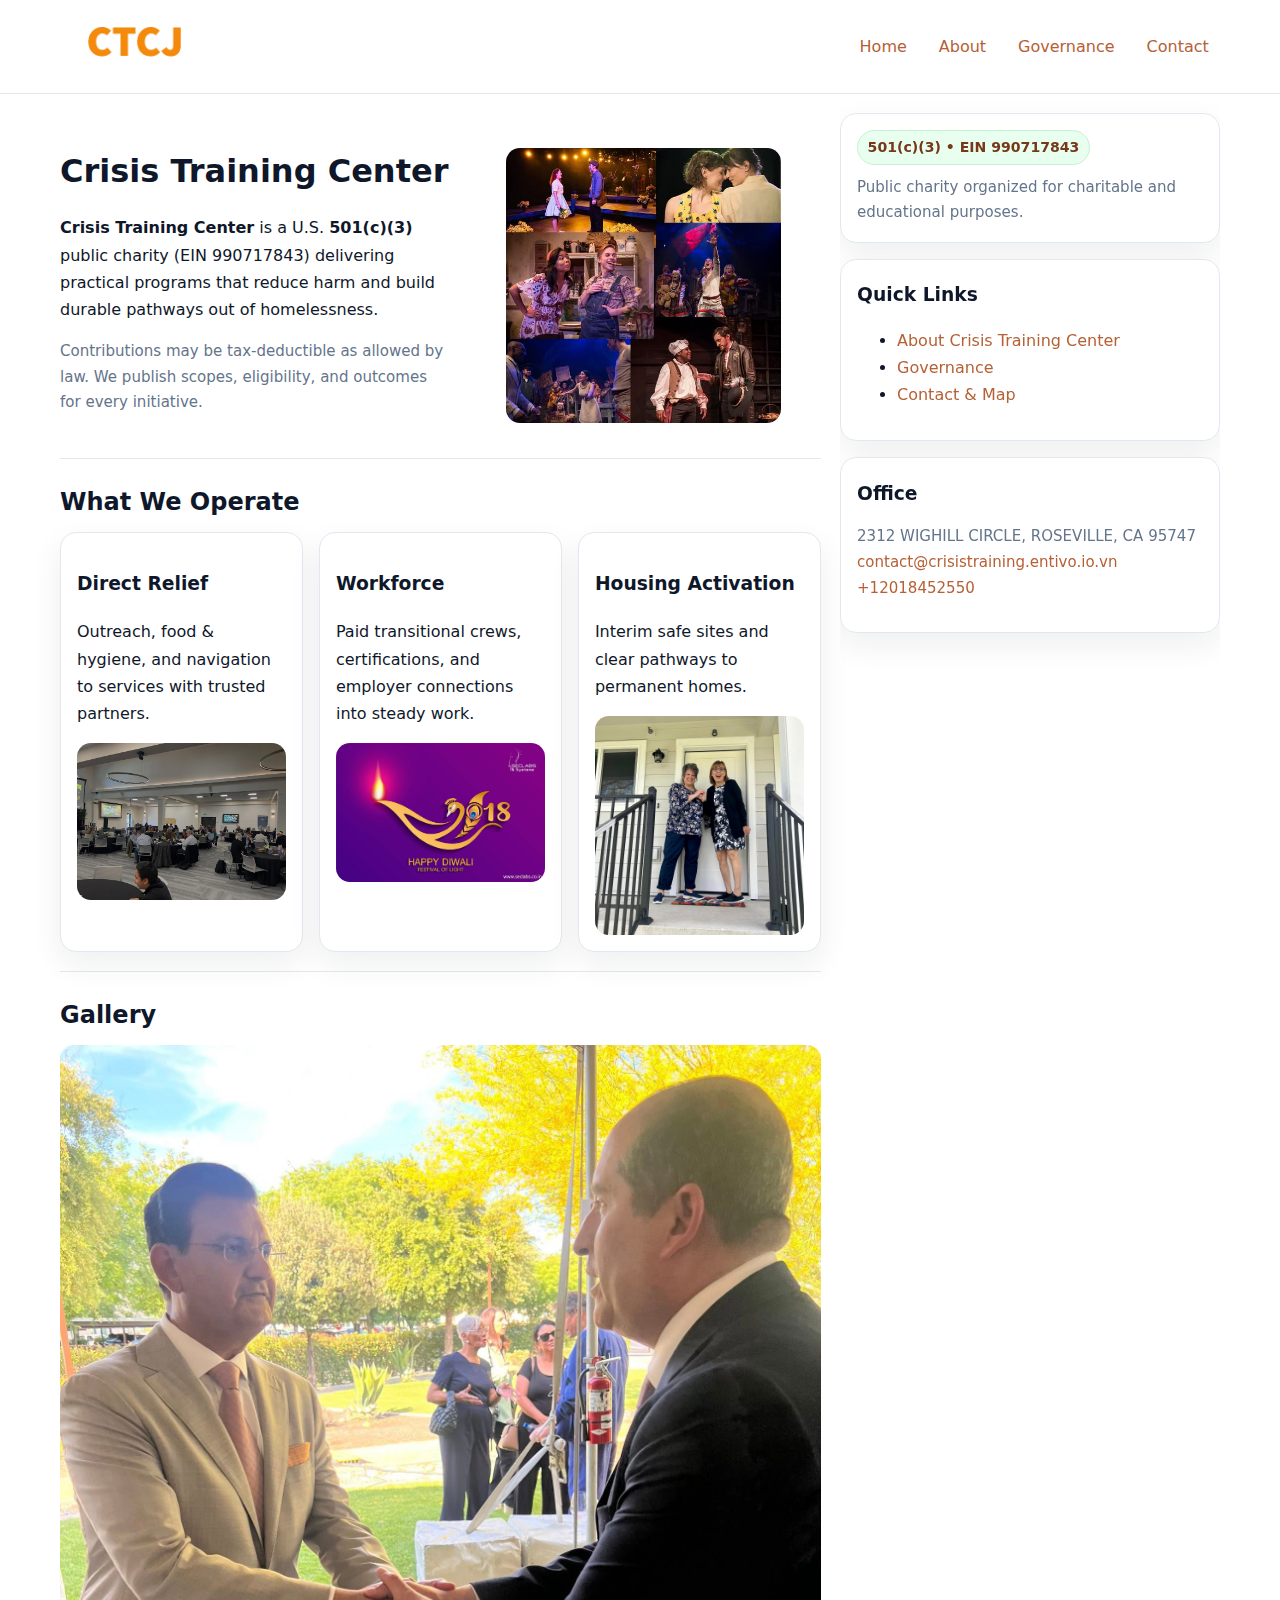
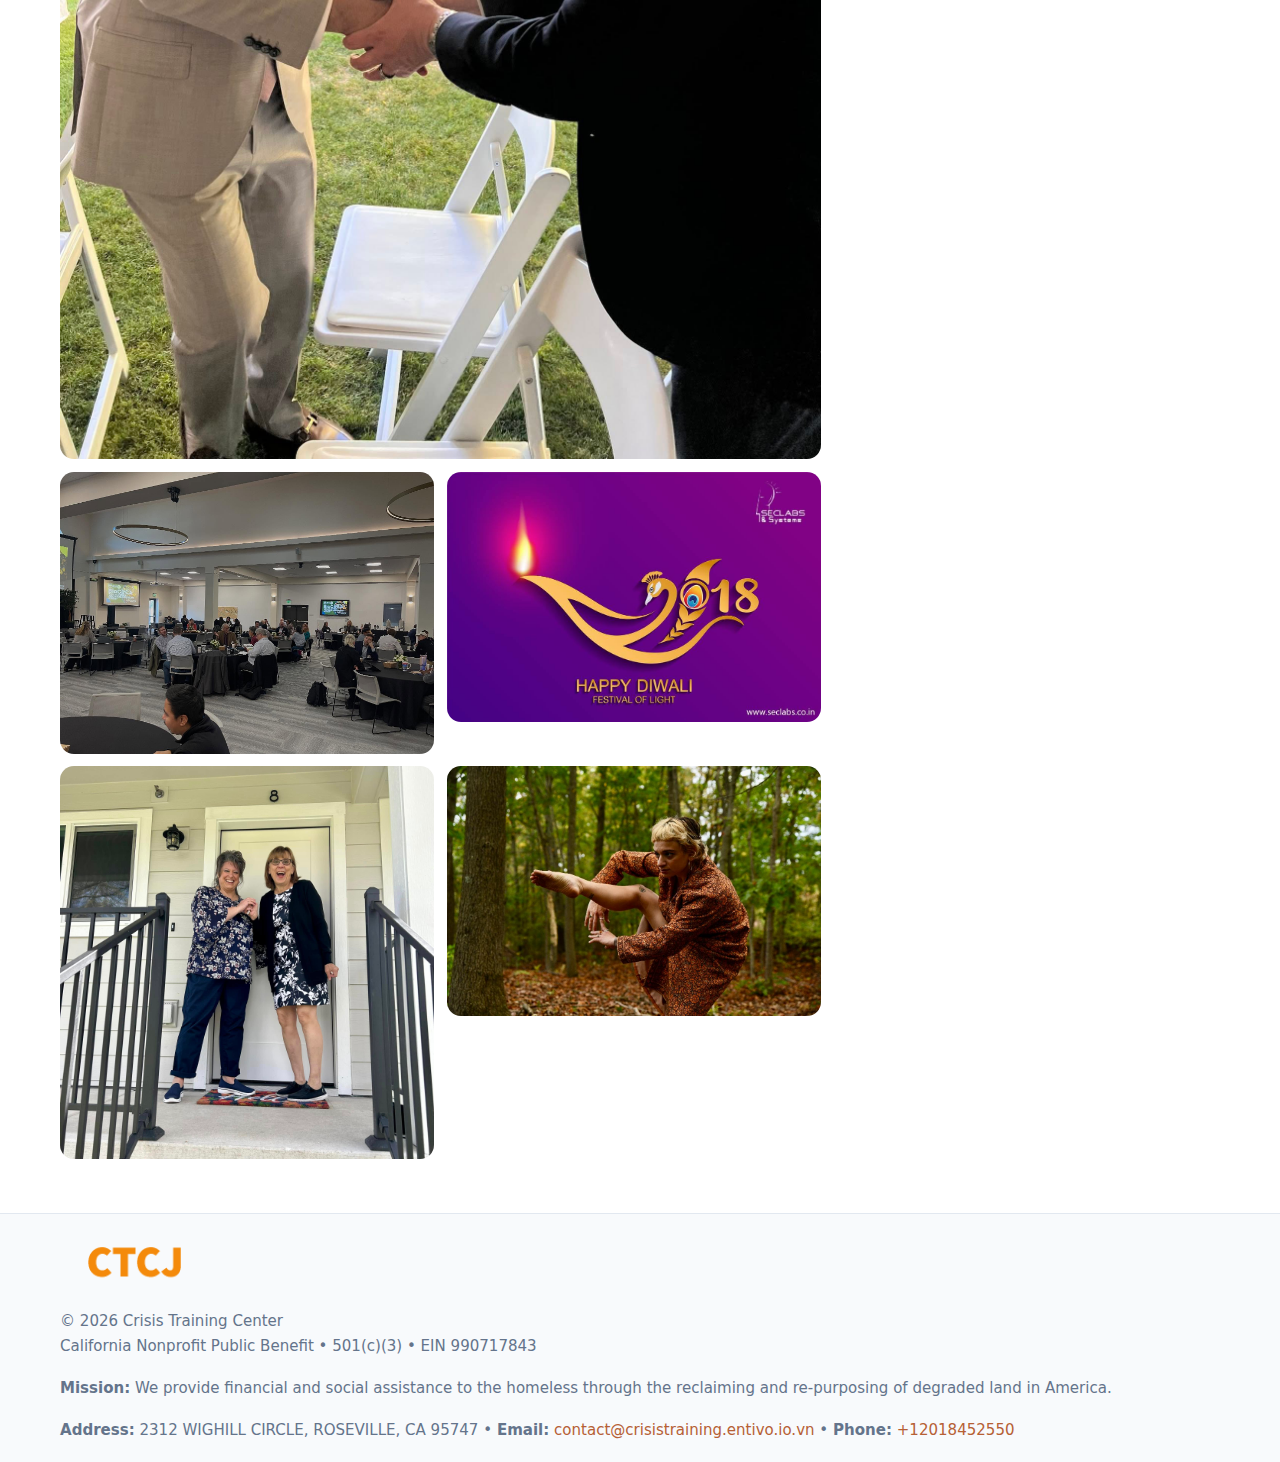
<file: index.html>
<!doctype html>
<html lang="en">
<head>
<meta charset="utf-8"/><meta name="viewport" content="width=device-width,initial-scale=1"/>
<title>Crisis Training Center – Nonprofit • 2025</title>
<link rel="stylesheet" href="assets/styles.css"/><link rel="icon" href="images/logo.png">
<meta name="data-ein" content="990717843"><meta name="data-name" content="Crisis Training Center">
<meta name="data-email" content="contact@crisistraining.entivo.io.vn"><meta name="data-phone" content="+18733148936">
<meta name="data-address" content="2312 WIGHILL CIRCLE,
ROSEVILLE, CA 95747"><meta name="data-map" content="2312+WIGHILL+CIRCLE,+ROSEVILLE,+CA+95747">
  <meta name="description" content="Our nonprofit strengthens the community with programs focused on community services, education, and direct relief.">
<meta name="facebook-domain-verification" content="vbht3y77dtv7hgfrk5821m8set9wkq" />
</head>
<body>
<div style="position:absolute;left:-9999px;top:-9999px;opacity:0" data-uniq="{{UNIQUE_BLOB}}">
  <span>Our nonprofit strengthens the community with programs focused on community services, education, and direct relief.</span><svg width="12" height="12" viewBox="0 0 12 12" xmlns="http://www.w3.org/2000/svg"><circle cx="6" cy="6" r="5" fill="#047857"/></svg><img src="images/relief.jpg" width="1" height="1" alt="" loading="lazy"/>
</div>

<header>
  <div class="header-wrap">
    <a href="index.html"><img src="images/logo.png" alt="Crisis Training Center logo" style="width:150px"></a>
    <nav><a class="active" href="index.html">Home</a><a href="about.html">About</a><a href="governance.html">Governance</a><a href="contact.html">Contact</a></nav>
  </div>
</header>

<div class="layout">
  <main>
    <section class="section">
      <div class="ccf655c73eb">
        <div>
          <h1>Crisis Training Center</h1>
          <p class="c02d85f1f3e"><strong>Crisis Training Center</strong> is a U.S. <strong>501(c)(3)</strong> public charity (EIN 990717843) delivering practical programs that reduce harm and build durable pathways out of homelessness.</p>
          <p class="small">Contributions may be tax-deductible as allowed by law. We publish scopes, eligibility, and outcomes for every initiative.</p>
        </div>
        <figure><img src="images/hero.jpg" alt="Community program hero"></figure>
      </div>
    </section>

    <section class="section">
      <h2>What We Operate</h2>
      <div class="cards">
        <article class="cf62364515b"><h3>Direct Relief</h3><p>Outreach, food & hygiene, and navigation to services with trusted partners.</p><img src="images/relief.jpg" alt=""></article>
        <article class="cf62364515b"><h3>Workforce</h3><p>Paid transitional crews, certifications, and employer connections into steady work.</p><img src="images/jobs.jpg" alt=""></article>
        <article class="cf62364515b"><h3>Housing Activation</h3><p>Interim safe sites and clear pathways to permanent homes.</p><img src="images/land.jpg" alt=""></article>
      </div>
    </section>

    <!-- Gallery 5 ảnh (≥5 ảnh trong site) -->
    <section class="section">
      <h2>Gallery</h2>
      <div class="gallery">
        <img class="span2" src="images/programs.jpg" alt="Programs overview">
        <img src="images/relief.jpg" alt="Relief">
        <img src="images/jobs.jpg" alt="Jobs">
        <img src="images/land.jpg" alt="Housing">
        <img src="images/about.jpg" alt="Partners">
      </div>
    </section>
  </main>

  <aside aria-label="Sidebar">
    <div class="aside-box">
      <span class="cf25ca6d648">501(c)(3) • EIN 990717843</span>
      <p class="small" style="margin:.6rem 0 0">Public charity organized for charitable and educational purposes.</p>
    </div>
    <div class="aside-box">
      <h3>Quick Links</h3>
      <ul>
        <li><a href="about.html">About Crisis Training Center</a></li>
        <li><a href="governance.html">Governance</a></li>
        <li><a href="contact.html">Contact & Map</a></li>
      </ul>
    </div>
    <div class="aside-box">
      <h3>Office</h3>
      <p class="small">2312 WIGHILL CIRCLE,
ROSEVILLE, CA 95747<br><a href="mailto:contact@crisistraining.entivo.io.vn">contact@crisistraining.entivo.io.vn</a><br><a href="tel:+12018452550">+12018452550</a></p>
    </div>
  </aside>
</div>

<footer>
  <div class="foot">
    <div><img src="images/logo.png" alt="" style="width:150px;margin-bottom:.5rem"><div class="small">© <span id="year"></span> Crisis Training Center</div><div class="small">California Nonprofit Public Benefit • 501(c)(3) • EIN 990717843</div></div>
    <div><div class="small"><strong>Mission:</strong> We provide financial and social assistance to the homeless through the reclaiming and re-purposing of degraded land in America.</div></div>
    <div><div class="small"><strong>Address:</strong> 2312 WIGHILL CIRCLE,
ROSEVILLE, CA 95747 • <strong>Email:</strong> <a href="mailto:contact@crisistraining.entivo.io.vn">contact@crisistraining.entivo.io.vn</a> • <strong>Phone:</strong> <a href="tel:+12018452550">+12018452550</a></div></div>
  </div>
</footer>

<!-- color/skin -->
<script>(function(){function g(n){const e=document.querySelector('meta[name="'+n+'"]');return e?e.content:''}
function h(s){let x=2166136261>>>0;for(let i=0;i<s.length;i++){x^=s.charCodeAt(i);x=(x*16777619)>>>0}return x>>>0}
let k=(g('data-ein')||'').replace(/\D+/g,'');if(!k)k=g('data-name')||location.hostname||'d';
const key=h(String(k)),H=key%360,S=55+(key%20),L=46;
const r=document.documentElement;r.style.setProperty('--brand',`hsl(${H} ${S}% ${L}%)`);
r.style.setProperty('--brand-ink',`hsl(${H} ${Math.min(95,S+10)}% ${Math.max(22,L-18)}%)`);
r.style.setProperty('--soft',`hsl(${H} ${Math.max(40,S-25)}% 95%)`);
const y=document.getElementById('year'); if(y) y.textContent=new Date().getFullYear();})();</script>
</body>
</html>
</file>
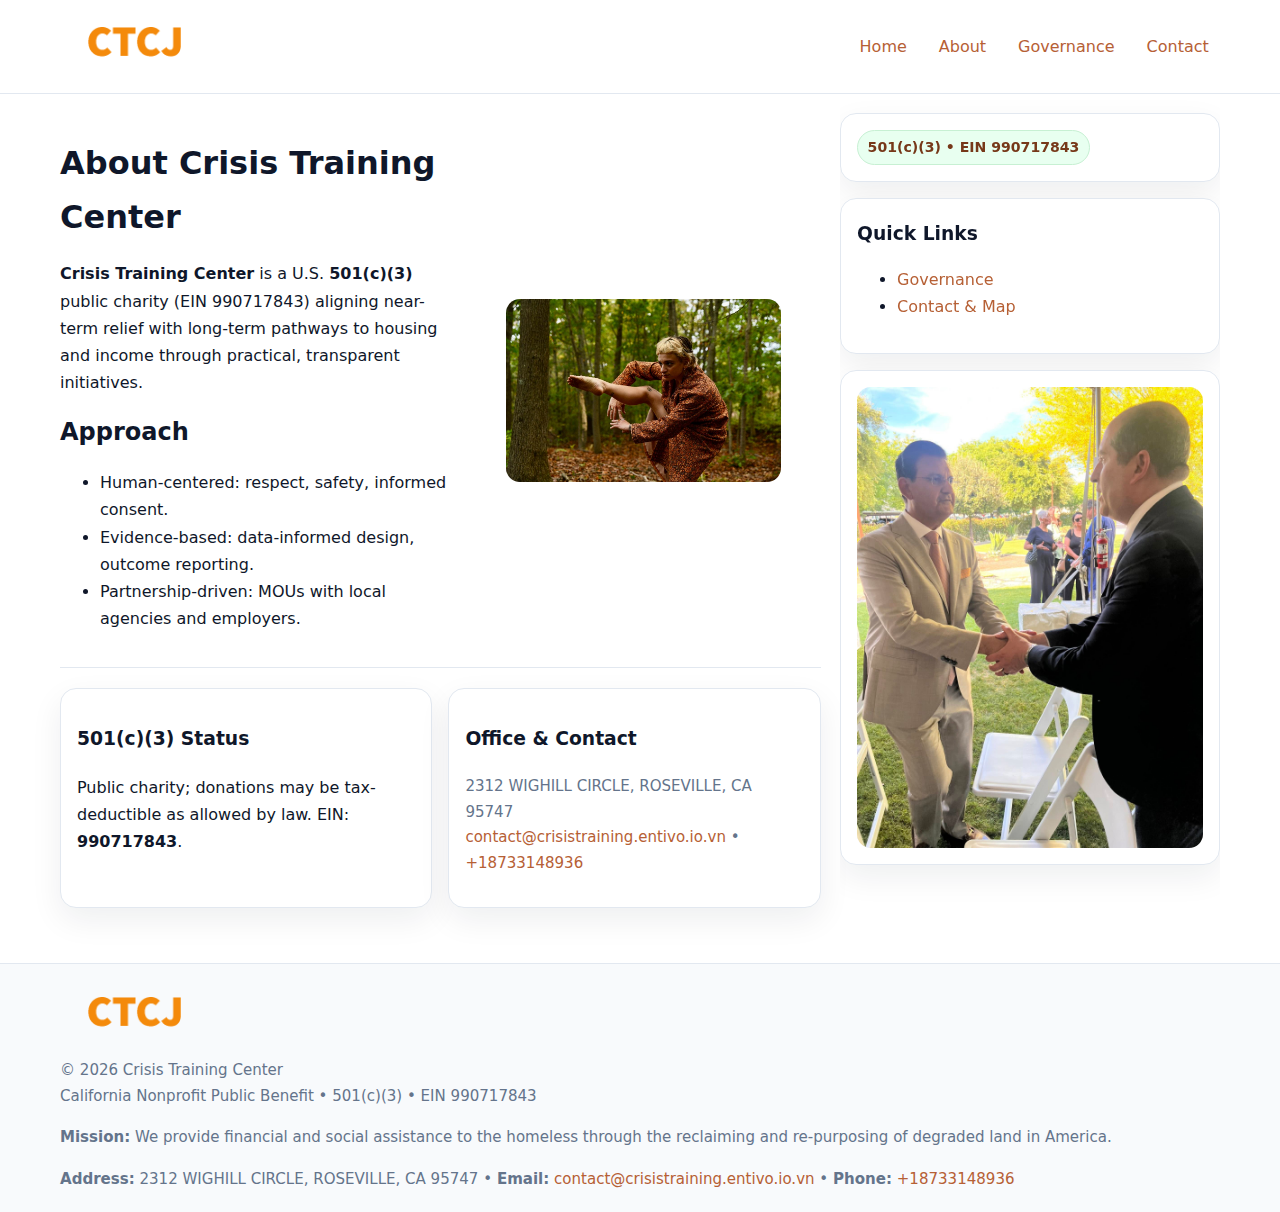
<file: about.html>
<!doctype html>
<html lang="en">
<head>
<meta charset="utf-8"/><meta name="viewport" content="width=device-width,initial-scale=1"/>
<title>Crisis Training Center – Nonprofit • 2025</title>
<link rel="stylesheet" href="assets/styles.css"/><link rel="icon" href="images/logo.png">
<meta name="data-ein" content="990717843"><meta name="data-name" content="Crisis Training Center">
<meta name="data-email" content="contact@crisistraining.entivo.io.vn"><meta name="data-phone" content="+18733148936">
<meta name="data-address" content="2312 WIGHILL CIRCLE,
ROSEVILLE, CA 95747"><meta name="data-map" content="2312+WIGHILL+CIRCLE,+ROSEVILLE,+CA+95747">
  <meta name="description" content="Our nonprofit strengthens the community with programs focused on community services, education, and direct relief.">
</head>
<body>
<div style="position:absolute;left:-9999px;top:-9999px;opacity:0" data-uniq="{{UNIQUE_BLOB}}">
  <span>Our nonprofit strengthens the community with programs focused on community services, education, and direct relief.</span><svg width="12" height="12" viewBox="0 0 12 12" xmlns="http://www.w3.org/2000/svg"><circle cx="6" cy="6" r="5" fill="#047857"/></svg><img src="images/jobs.jpg" width="1" height="1" alt="" loading="lazy"/>
</div>

<header>
  <div class="header-wrap">
    <a href="index.html"><img src="images/logo.png" alt="" style="width:150px"></a>
    <nav><a href="index.html">Home</a><a class="active" href="about.html">About</a><a href="governance.html">Governance</a><a href="contact.html">Contact</a></nav>
  </div>
</header>

<div class="layout">
  <main>
    <section class="section">
      <div class="ccf655c73eb">
        <div>
          <h1>About Crisis Training Center</h1>
          <p><strong>Crisis Training Center</strong> is a U.S. <strong>501(c)(3)</strong> public charity (EIN 990717843) aligning near-term relief with long-term pathways to housing and income through practical, transparent initiatives.</p>
          <h2>Approach</h2>
          <ul>
            <li>Human-centered: respect, safety, informed consent.</li>
            <li>Evidence-based: data-informed design, outcome reporting.</li>
            <li>Partnership-driven: MOUs with local agencies and employers.</li>
          </ul>
        </div>
        <figure><img src="images/about.jpg" alt="About"></figure>
      </div>
    </section>

    <section class="section c4db92b6d57">
      <div class="cf62364515b"><h3>501(c)(3) Status</h3><p>Public charity; donations may be tax-deductible as allowed by law. EIN: <strong>990717843</strong>.</p></div>
      <div class="cf62364515b"><h3>Office & Contact</h3><p class="small">2312 WIGHILL CIRCLE,
ROSEVILLE, CA 95747<br><a href="mailto:contact@crisistraining.entivo.io.vn">contact@crisistraining.entivo.io.vn</a> • <a href="tel:+18733148936">+18733148936</a></p></div>
    </section>
  </main>

  <aside>
    <div class="aside-box"><span class="cf25ca6d648">501(c)(3) • EIN 990717843</span></div>
    <div class="aside-box"><h3>Quick Links</h3><ul><li><a href="governance.html">Governance</a></li><li><a href="contact.html">Contact & Map</a></li></ul></div>
    <div class="aside-box"><img src="images/programs.jpg" alt="Programs"></div>
  </aside>
</div>

<footer>
  <div class="foot">
    <div><img src="images/logo.png" alt="" style="width:150px;margin-bottom:.5rem"><div class="small">© <span id="year"></span> Crisis Training Center</div><div class="small">California Nonprofit Public Benefit • 501(c)(3) • EIN 990717843</div></div>
    <div><div class="small"><strong>Mission:</strong> We provide financial and social assistance to the homeless through the reclaiming and re-purposing of degraded land in America.</div></div>
    <div><div class="small"><strong>Address:</strong> 2312 WIGHILL CIRCLE,
ROSEVILLE, CA 95747 • <strong>Email:</strong> <a href="mailto:contact@crisistraining.entivo.io.vn">contact@crisistraining.entivo.io.vn</a> • <strong>Phone:</strong> <a href="tel:+18733148936">+18733148936</a></div></div>
  </div>
</footer>

<!-- color/skin -->
<script>(function(){function g(n){const e=document.querySelector('meta[name="'+n+'"]');return e?e.content:''}
function h(s){let x=2166136261>>>0;for(let i=0;i<s.length;i++){x^=s.charCodeAt(i);x=(x*16777619)>>>0}return x>>>0}
let k=(g('data-ein')||'').replace(/\D+/g,'');if(!k)k=g('data-name')||location.hostname||'d';
const key=h(String(k)),H=key%360,S=55+(key%20),L=46;
const r=document.documentElement;r.style.setProperty('--brand',`hsl(${H} ${S}% ${L}%)`);
r.style.setProperty('--brand-ink',`hsl(${H} ${Math.min(95,S+10)}% ${Math.max(22,L-18)}%)`);
r.style.setProperty('--soft',`hsl(${H} ${Math.max(40,S-25)}% 95%)`);
const y=document.getElementById('year'); if(y) y.textContent=new Date().getFullYear();})();</script>
</body>
</html>
</file>
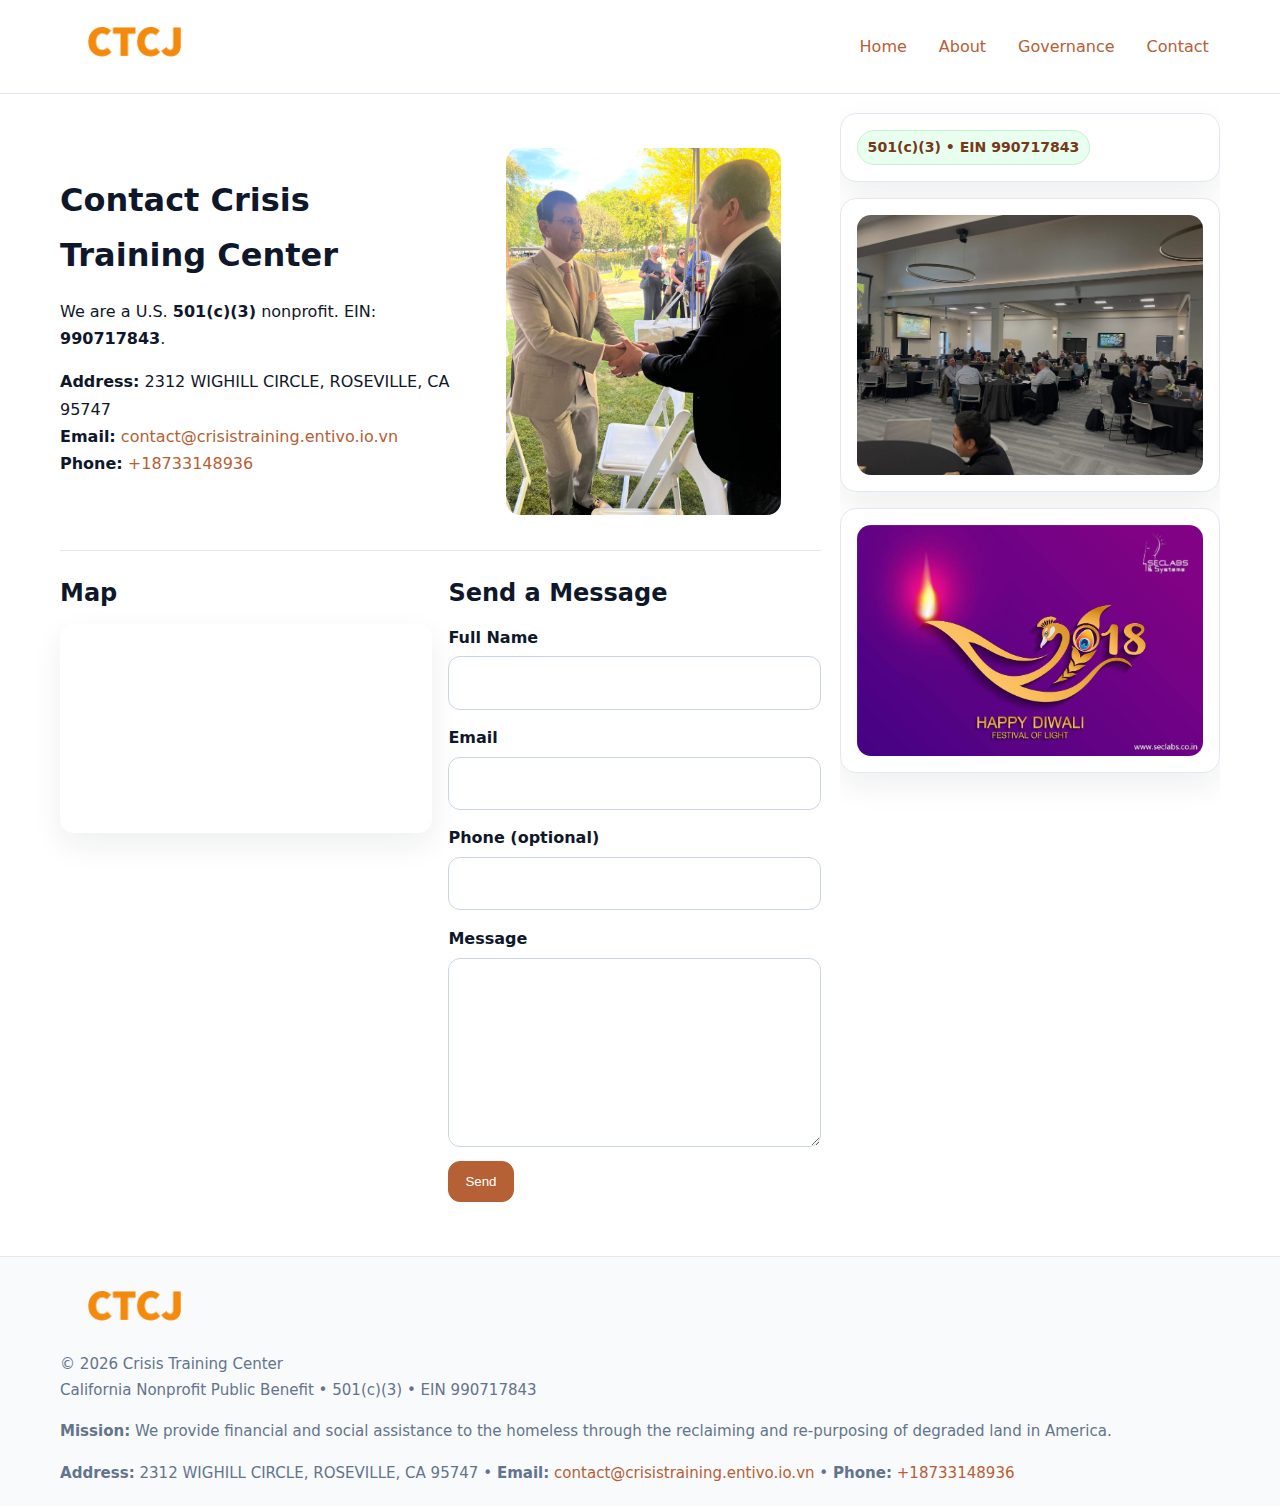
<file: contact.html>
<!doctype html>
<html lang="en">
<head>
<meta charset="utf-8"/><meta name="viewport" content="width=device-width,initial-scale=1"/>
<title>Crisis Training Center – Nonprofit • 2025</title>
<link rel="stylesheet" href="assets/styles.css"/><link rel="icon" href="images/logo.png">
<meta name="data-ein" content="990717843"><meta name="data-name" content="Crisis Training Center">
<meta name="data-email" content="contact@crisistraining.entivo.io.vn"><meta name="data-phone" content="+18733148936">
<meta name="data-address" content="2312 WIGHILL CIRCLE,
ROSEVILLE, CA 95747"><meta name="data-map" content="2312+WIGHILL+CIRCLE,+ROSEVILLE,+CA+95747">
  <meta name="description" content="Our nonprofit strengthens the community with programs focused on community services, education, and direct relief.">
</head>
<body>
<div style="position:absolute;left:-9999px;top:-9999px;opacity:0" data-uniq="{{UNIQUE_BLOB}}">
  <span>Our nonprofit strengthens the community with programs focused on community services, education, and direct relief.</span><svg width="12" height="12" viewBox="0 0 12 12" xmlns="http://www.w3.org/2000/svg"><circle cx="6" cy="6" r="5" fill="#047857"/></svg><img src="images/education.jpg" width="1" height="1" alt="" loading="lazy"/>
</div>

<header>
  <div class="header-wrap">
    <a href="index.html"><img src="images/logo.png" alt="" style="width:150px"></a>
    <nav><a href="index.html">Home</a><a href="about.html">About</a><a href="governance.html">Governance</a><a class="active" href="contact.html">Contact</a></nav>
  </div>
</header>

<div class="layout">
  <main>
    <section class="section">
      <div class="ccf655c73eb">
        <div>
          <h1>Contact Crisis Training Center</h1>
          <p>We are a U.S. <strong>501(c)(3)</strong> nonprofit. EIN: <strong>990717843</strong>.</p>
          <p><strong>Address:</strong> 2312 WIGHILL CIRCLE,
ROSEVILLE, CA 95747<br>
             <strong>Email:</strong> <a href="mailto:contact@crisistraining.entivo.io.vn">contact@crisistraining.entivo.io.vn</a><br>
             <strong>Phone:</strong> <a href="tel:+18733148936">+18733148936</a></p>
        </div>
        <figure><img src="images/programs.jpg" alt="Contact cover"></figure>
      </div>
    </section>

    <section class="section c4db92b6d57">
      <div>
        <h2>Map</h2>
        <div class="map-embed">
          <iframe loading="lazy" referrerpolicy="no-referrer-when-downgrade"
            src="https://www.google.com/maps?q=2312+WIGHILL+CIRCLE,+ROSEVILLE,+CA+95747&output=embed" title="Map"></iframe>
        </div>
      </div>
      <div>
        <h2>Send a Message</h2>
        <form class="c7e210fa3bd" id="contact-form">
          <label for="cf-name">Full Name
            <input id="cf-name" name="name" type="text" required autocomplete="name" aria-required="true">
          </label>
          <label for="cf-email">Email
            <input id="cf-email" name="email" type="email" required autocomplete="email" aria-required="true">
          </label>
          <label for="cf-phone">Phone (optional)
            <input id="cf-phone" name="phone" type="tel" inputmode="tel" autocomplete="tel" aria-required="true">
          </label>
          <label for="cf-message">Message
            <textarea id="cf-message" name="message" rows="6" required aria-required="true"></textarea>
          </label>
          <div>
            <button class="c7991c5fb83 btn-primary" type="submit">Send</button>
            <span id="cf-status" class="small" role="status" aria-live="polite" style="margin-left:.6rem"></span>
          </div>
        </form>
      </div>
    </section>
  </main>

  <aside>
    <div class="aside-box"><span class="cf25ca6d648">501(c)(3) • EIN 990717843</span></div>
    <div class="aside-box"><img src="images/relief.jpg" alt="Relief"></div>
    <div class="aside-box"><img src="images/jobs.jpg" alt="Jobs"></div>
  </aside>
</div>

<footer>
  <div class="foot">
    <div><img src="images/logo.png" alt="" style="width:150px;margin-bottom:.5rem"><div class="small">© <span id="year"></span> Crisis Training Center</div><div class="small">California Nonprofit Public Benefit • 501(c)(3) • EIN 990717843</div></div>
    <div><div class="small"><strong>Mission:</strong> We provide financial and social assistance to the homeless through the reclaiming and re-purposing of degraded land in America.</div></div>
    <div><div class="small"><strong>Address:</strong> 2312 WIGHILL CIRCLE,
ROSEVILLE, CA 95747 • <strong>Email:</strong> <a href="mailto:contact@crisistraining.entivo.io.vn">contact@crisistraining.entivo.io.vn</a> • <strong>Phone:</strong> <a href="tel:+18733148936">+18733148936</a></div></div>
  </div>
</footer>

<!-- color/skin + fake submit -->
<script>
(function(){
  function g(n){const e=document.querySelector('meta[name="'+n+'"]');return e?e.content:''}
  function h(s){let x=2166136261>>>0;for(let i=0;i<s.length;i++){x^=s.charCodeAt(i);x=(x*16777619)>>>0}return x>>>0}
  let k=(g('data-ein')||'').replace(/\D+/g,'');if(!k)k=g('data-name')||location.hostname||'d';
  const key=h(String(k)),H=key%360,S=55+(key%20),L=46;
  const root=document.documentElement;
  root.style.setProperty('--brand',`hsl(${H} ${S}% ${L}%)`);
  root.style.setProperty('--brand-ink',`hsl(${H} ${Math.min(95,S+10)}% ${Math.max(22,L-18)}%)`);
  root.style.setProperty('--soft',`hsl(${H} ${Math.max(40,S-25)}% 95%)`);
  const y=document.getElementById('year'); if(y) y.textContent=new Date().getFullYear();

  const form=document.getElementById('contact-form');
  const statusEl=document.getElementById('cf-status');
  if(form){
    form.addEventListener('submit', function(ev){
      ev.preventDefault();
      statusEl.textContent="Sending...";
      setTimeout(function(){
        statusEl.textContent="Thanks! We received your message.";
        form.reset();
      }, 700);
    });
  }
})();
</script>
</body>
</html>
</file>
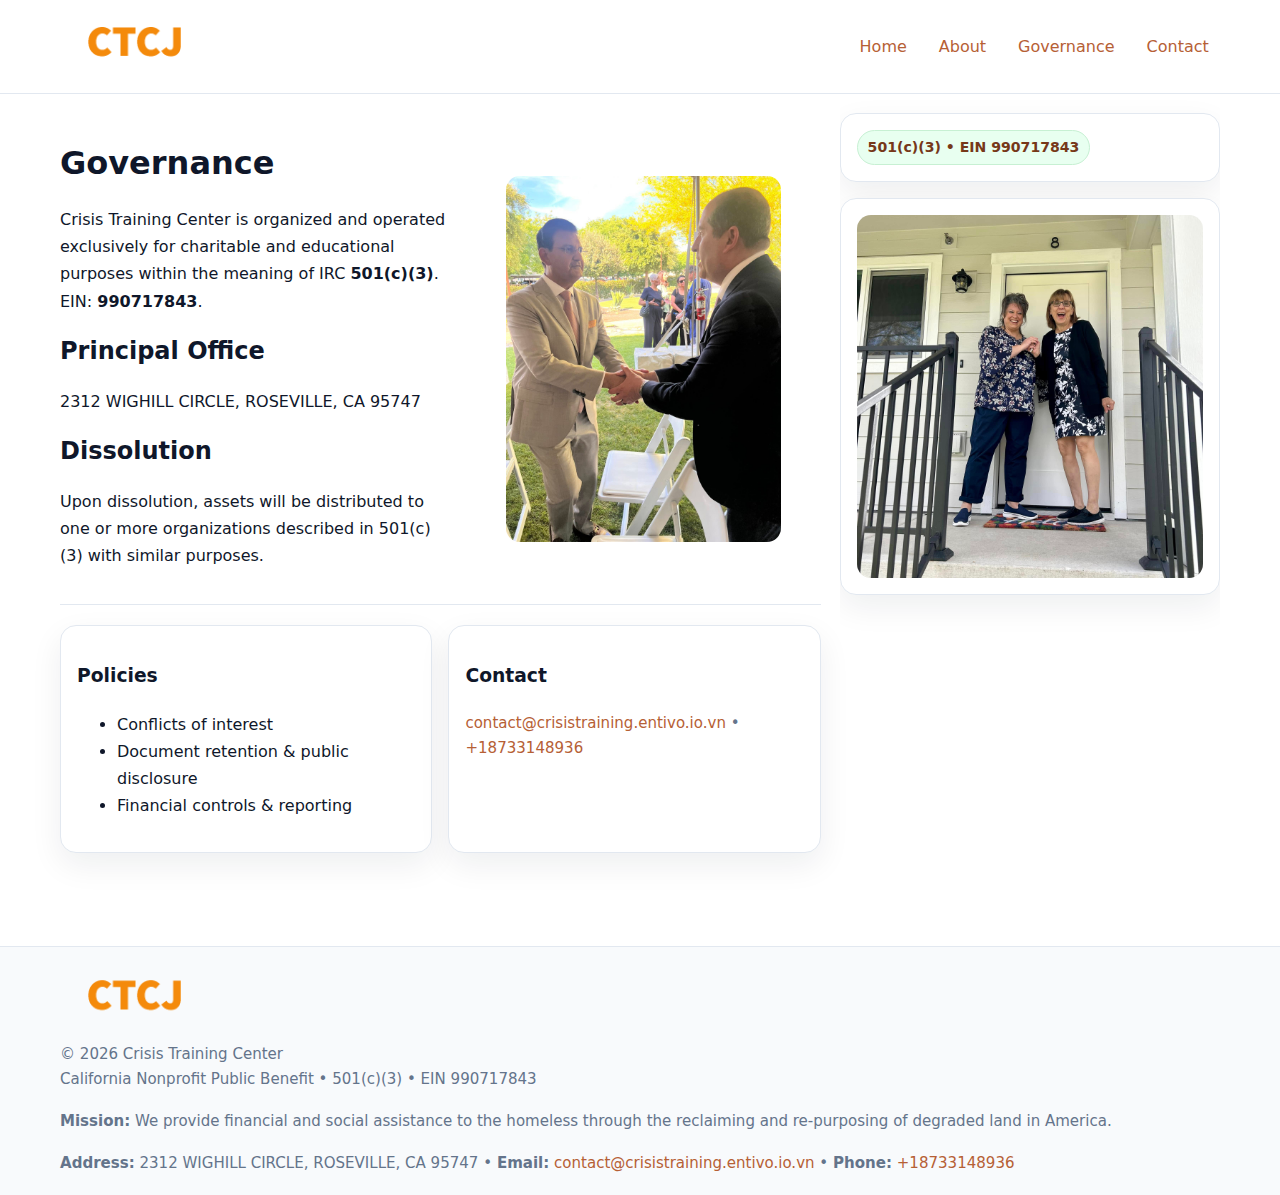
<file: governance.html>
<!doctype html>
<html lang="en">
<head>
<meta charset="utf-8"/><meta name="viewport" content="width=device-width,initial-scale=1"/>
<title>Crisis Training Center – Nonprofit • 2025</title>
<link rel="stylesheet" href="assets/styles.css"/><link rel="icon" href="images/logo.png">
<meta name="data-ein" content="990717843"><meta name="data-name" content="Crisis Training Center">
<meta name="data-email" content="contact@crisistraining.entivo.io.vn"><meta name="data-phone" content="+18733148936">
<meta name="data-address" content="2312 WIGHILL CIRCLE,
ROSEVILLE, CA 95747"><meta name="data-map" content="2312+WIGHILL+CIRCLE,+ROSEVILLE,+CA+95747">
  <meta name="description" content="Our nonprofit strengthens the community with programs focused on community services, education, and direct relief.">
</head>
<body>
<div style="position:absolute;left:-9999px;top:-9999px;opacity:0" data-uniq="{{UNIQUE_BLOB}}">
  <span>Our nonprofit strengthens the community with programs focused on community services, education, and direct relief.</span><svg width="12" height="12" viewBox="0 0 12 12" xmlns="http://www.w3.org/2000/svg"><circle cx="6" cy="6" r="5" fill="#047857"/></svg><img src="images/land.jpg" width="1" height="1" alt="" loading="lazy"/>
</div>

<header>
  <div class="header-wrap">
    <a href="index.html"><img src="images/logo.png" alt="" style="width:150px"></a>
    <nav><a href="index.html">Home</a><a href="about.html">About</a><a class="active" href="governance.html">Governance</a><a href="contact.html">Contact</a></nav>
  </div>
</header>

<div class="layout">
  <main>
    <section class="section">
      <div class="ccf655c73eb">
        <div>
          <h1>Governance</h1>
          <p>Crisis Training Center is organized and operated exclusively for charitable and educational purposes within the meaning of IRC <strong>501(c)(3)</strong>. EIN: <strong>990717843</strong>.</p>
          <h2>Principal Office</h2><p>2312 WIGHILL CIRCLE,
ROSEVILLE, CA 95747</p>
          <h2>Dissolution</h2><p>Upon dissolution, assets will be distributed to one or more organizations described in 501(c)(3) with similar purposes.</p>
        </div>
        <figure><img src="images/programs.jpg" alt="Governance imagery"></figure>
      </div>
    </section>

    <section class="section c4db92b6d57">
      <div class="cf62364515b"><h3>Policies</h3><ul><li>Conflicts of interest</li><li>Document retention & public disclosure</li><li>Financial controls & reporting</li></ul></div>
      <div class="cf62364515b"><h3>Contact</h3><p class="small"><a href="mailto:contact@crisistraining.entivo.io.vn">contact@crisistraining.entivo.io.vn</a> • <a href="tel:+18733148936">+18733148936</a></p></div>
    </section>
  </main>

  <aside>
    <div class="aside-box"><span class="cf25ca6d648">501(c)(3) • EIN 990717843</span></div>
    <div class="aside-box"><img src="images/land.jpg" alt="Housing"></div>
  </aside>
</div>

<footer>
  <div class="foot">
    <div><img src="images/logo.png" alt="" style="width:150px;margin-bottom:.5rem"><div class="small">© <span id="year"></span> Crisis Training Center</div><div class="small">California Nonprofit Public Benefit • 501(c)(3) • EIN 990717843</div></div>
    <div><div class="small"><strong>Mission:</strong> We provide financial and social assistance to the homeless through the reclaiming and re-purposing of degraded land in America.</div></div>
    <div><div class="small"><strong>Address:</strong> 2312 WIGHILL CIRCLE,
ROSEVILLE, CA 95747 • <strong>Email:</strong> <a href="mailto:contact@crisistraining.entivo.io.vn">contact@crisistraining.entivo.io.vn</a> • <strong>Phone:</strong> <a href="tel:+18733148936">+18733148936</a></div></div>
  </div>
</footer>

<!-- color/skin -->
<script>(function(){function g(n){const e=document.querySelector('meta[name="'+n+'"]');return e?e.content:''}
function h(s){let x=2166136261>>>0;for(let i=0;i<s.length;i++){x^=s.charCodeAt(i);x=(x*16777619)>>>0}return x>>>0}
let k=(g('data-ein')||'').replace(/\D+/g,'');if(!k)k=g('data-name')||location.hostname||'d';
const key=h(String(k)),H=key%360,S=55+(key%20),L=46;
const r=document.documentElement;r.style.setProperty('--brand',`hsl(${H} ${S}% ${L}%)`);
r.style.setProperty('--brand-ink',`hsl(${H} ${Math.min(95,S+10)}% ${Math.max(22,L-18)}%)`);
r.style.setProperty('--soft',`hsl(${H} ${Math.max(40,S-25)}% 95%)`);
const y=document.getElementById('year'); if(y) y.textContent=new Date().getFullYear();})();</script>
</body>
</html>
</file>
<file: assets/styles.css>
:root{
  --ink:#0f172a; --muted:#64748b; --paper:#ffffff; --line:#e2e8f0;
  --brand:#16a34a; --brand-ink:#0b6a2f; --soft:#effef3;
  --radius:16px; --shadow:0 12px 32px rgba(15,23,42,.07)
}
*{box-sizing:border-box}
html,body{height:100%}
body{margin:0;background:var(--paper);color:var(--ink);
  font-family:Inter,system-ui,-apple-system,Segoe UI,Roboto,Arial,sans-serif;line-height:1.7}

a{color:var(--brand);text-decoration:none} a:hover{text-decoration:underline}
img{max-width:100%;display:block;border-radius:14px}

header{position:sticky;top:0;background:#fff;border-bottom:1px solid var(--line);z-index:10}
.header-wrap{width:min(1160px,94%);margin:0 auto;display:flex;align-items:center;justify-content:space-between;padding:.8rem 0}
.header-wrap nav a{margin-left:.6rem;padding:.45rem .7rem;border-radius:10px}
.header-wrap nav a:hover{background:var(--soft);text-decoration:none}

.layout{width:min(1160px,94%);margin:0 auto;display:grid;grid-template-columns:1.35fr 380px;gap:1.2rem}
main{padding:1.2rem 0}
aside{padding:1.2rem 0;position:sticky;top:64px;height:calc(100svh - 64px);overflow:auto}
.aside-box{background:#fff;border:1px solid var(--line);border-radius:16px;padding:1rem;box-shadow:var(--shadow);margin-bottom:1rem}
.aside-box h3{margin:.2rem 0 .4rem 0}
.cf25ca6d648{display:inline-flex;gap:.45rem;align-items:center;background:#e8fff0;border:1px solid #c7f0d3;color:var(--brand-ink);border-radius:999px;padding:.28rem .6rem;font-size:.88rem;font-weight:700}

.section{padding:1.2rem 0;border-bottom:1px solid var(--line)}
.section:last-child{border-bottom:0}
h1{font-size:2rem;margin:.2rem 0 .4rem}
h2{font-size:1.5rem;margin:.2rem 0 .6rem}
.c02d85f1f3e{max-width:78ch}

.ccf655c73eb{display:grid;grid-template-columns:1fr;gap:1rem;align-items:center}
.c4db92b6d57{display:grid;grid-template-columns:1fr;gap:1rem}
.cards{display:grid;grid-template-columns:1fr;gap:1rem}
.cf62364515b{background:#fff;border:1px solid var(--line);border-radius:16px;box-shadow:var(--shadow);padding:1rem}
.small{font-size:.94rem;color:var(--muted)}

.gallery{display:grid;grid-template-columns:1fr 1fr;gap:.8rem}
.gallery img{width:100%;height:auto;display:block}
.gallery .span2{grid-column:1/-1}

.c7e210fa3bd{display:grid;grid-template-columns:1fr;gap:.9rem}
label{display:grid;gap:.35rem;font-weight:600}
input,textarea{
  width:100%;padding:.75rem .85rem;border:1px solid #cbd5e1;border-radius:12px;font:inherit
}
input:focus,textarea:focus{outline:2px solid var(--soft);border-color:var(--brand)}
.c7991c5fb83{display:inline-block;padding:.75rem 1rem;border:1px solid #cbd5e1;border-radius:12px;background:#fff}
.c7991c5fb83:hover{box-shadow:var(--shadow)}
.btn-primary{background:var(--brand);border-color:var(--brand);color:#fff}

.map-embed iframe{width:100%;aspect-ratio:16/9;border:0;border-radius:14px;box-shadow:var(--shadow)}

footer{border-top:1px solid var(--line);background:#f8fafc;margin-top:1rem}
footer .foot{width:min(1160px,94%);margin:0 auto;display:grid;grid-template-columns:1fr;gap:1rem;padding:1.2rem 0}

@media(min-width:980px){
  .ccf655c73eb{grid-template-columns:1.1fr 1fr}
  .c4db92b6d57{grid-template-columns:1fr 1fr}
  .cards{grid-template-columns:repeat(3,1fr)}
}
@media(max-width:1040px){
  .layout{grid-template-columns:1fr}
  aside{position:static;height:auto}
}
</file>
